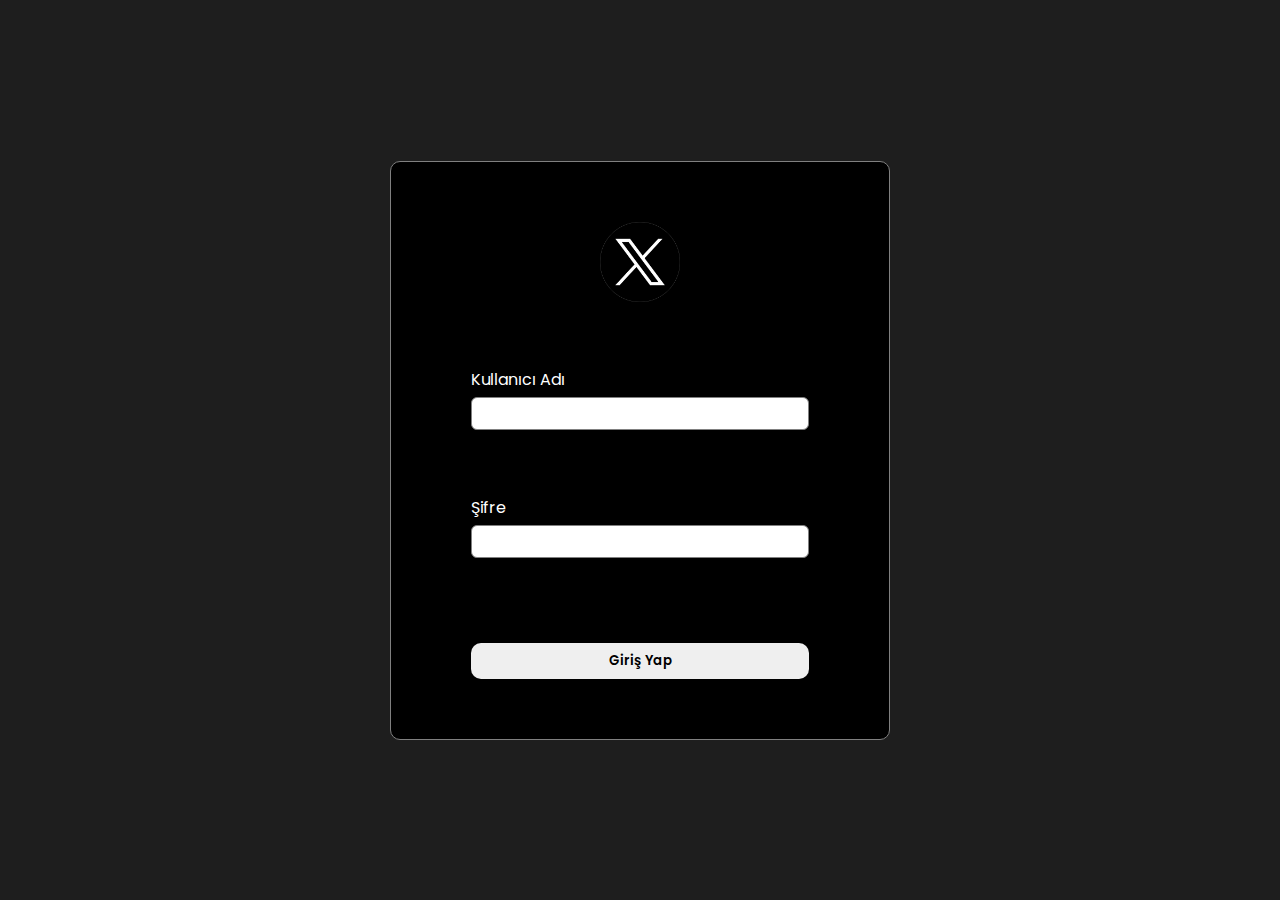
<file: auth.html>
<!DOCTYPE html>
<html lang="en">

<head>
    <meta charset="UTF-8">
    <meta name="viewport" content="width=device-width, initial-scale=1.0">
    <title>X | Bize Katıl</title>
    <link rel="shortcut icon" href="images/x-logo.png" type="image/icon">
    <link rel="stylesheet" href="/scss/style.css" />
</head>

<body id="auth-page">

    <form id="login">
        <img src="/images/x-logo.png" />
        <div>
            <label>Kullanıcı Adı</label>
            <input id="name" type="text" class="form-control">
            <div class="name-warning">
                <!-- <p class="warning">Bu isimde kullanıcı bulunamadı</p> -->
            </div>
        </div>

        <div>
            <label>Şifre</label>
            <input id="pass" type="password" class="form-control">
            <div class="pass-warning">
                <!-- <p class="warning">Şifre güçlü</p> -->
            </div>
        </div>

        <button>Giriş Yap</button>
    </form>


    <script type="module" src="/scripts/auth.js"></script>
</body>

</html>
</file>
<file: scss/style.css>
@import url("https://fonts.googleapis.com/css2?family=Inter:wght@700&family=Poppins:ital,wght@0,100;0,200;0,400;0,500;0,600;0,700;0,800;0,900;1,200&display=swap");
#auth-page {
  min-height: 100vh;
  background: rgb(30, 30, 30);
  display: grid;
  place-items: center;
}

#auth-page form {
  background: black;
  color: white;
  display: flex;
  flex-direction: column;
  align-items: center;
  min-width: 500px;
  padding: 60px 80px;
  border: 1px solid gray;
  border-radius: 10px;
  gap: 20px;
}
@media (max-width: 670px) {
  #auth-page form {
    width: 100%;
    min-width: unset;
    height: 100vh;
    justify-content: center;
    border-radius: 0px;
  }
}
#auth-page form img {
  width: 80px;
  height: 80px;
  margin-bottom: 45px;
}
#auth-page form div {
  width: 100%;
  display: flex;
  flex-direction: column;
}
#auth-page form input {
  margin-top: 5px;
  padding: 8px;
  border-radius: 6px;
  border: 1px solid gray;
  outline: none;
}
#auth-page form input:focus {
  box-shadow: 0 0 20px rgba(255, 255, 255, 0.6);
  outline: 1px solid #1da1f2;
}
#auth-page form button {
  width: 100%;
  font-family: "Poppins";
  font-weight: 600;
  margin-top: 20px;
  border-radius: 10px;
  padding: 8px;
}
#auth-page form .name-warning,
#auth-page form .pass-warning {
  height: 45px;
}
#auth-page form .name-warning p,
#auth-page form .pass-warning p {
  width: 100%;
  background: #f8d7da;
  color: black;
  padding: 5px 20px;
  border-radius: 5px;
  margin-top: 5px;
}

#loader-wrapper {
  display: flex;
  justify-content: center;
  margin-top: 100px;
}

.loader {
  --hue: 210;
  --size: 50px;
  --border: 7px;
  --speed: 1s;
  --blur: var(--border);
}

.loader {
  width: var(--border);
  aspect-ratio: 1;
  background: white;
  border-radius: 50%;
  position: absolute;
  --y: calc((var(--size) * -0.5) + (var(--border) * 0.5));
  transform: rotate(0deg) translateY(var(--y));
  animation: spin var(--speed) infinite linear;
}

.loader::before {
  content: "";
  position: absolute;
  inset: calc(var(--border) * -0.5);
  border-radius: 50%;
  background: white;
  filter: blur(var(--blur));
  z-index: -1;
}

.loader::after {
  content: "";
  width: var(--size);
  aspect-ratio: 1;
  position: absolute;
  top: 0%;
  left: 50%;
  translate: -50% 0;
  background: conic-gradient(white, hsl(var(--hue), 100%, 70%), hsl(var(--hue), 100%, 10%), transparent 65%);
  border-radius: 50%;
  -webkit-mask: radial-gradient(transparent calc(var(--size) * 0.5 - var(--border) - 1px), white calc(var(--size) * 0.5 - var(--border)));
          mask: radial-gradient(transparent calc(var(--size) * 0.5 - var(--border) - 1px), white calc(var(--size) * 0.5 - var(--border)));
}

@keyframes spin {
  to {
    transform: rotate(-360deg) translateY(var(--y));
  }
}
.user-page .page-top {
  border-bottom: 1px solid rgb(60, 60, 60);
}
.user-page #nav {
  padding: 10px 20px;
  display: flex;
  align-items: center;
  gap: 20px;
}
.user-page #nav h3 {
  font-size: 18px;
}
.user-page #nav span {
  color: gray;
}
.user-page #nav span:nth-child(1) {
  color: white;
}

.user-page .banner {
  position: relative;
}
.user-page .banner img:nth-child(1) {
  width: 100%;
  height: 100%;
  -o-object-fit: cover;
     object-fit: cover;
}
.user-page .banner img:nth-child(2) {
  position: absolute;
  width: 100%;
  height: 100%;
  max-width: 100px;
  max-height: 100px;
  border-radius: 50%;
  left: 30px;
  bottom: -50px;
  border: 4px solid black;
}
@media (max-width: 1000px) {
  .user-page .banner img:nth-child(2) {
    max-width: 70px;
    max-height: 70px;
    bottom: -35px;
  }
}

.user-page .buttons {
  display: flex;
  align-items: center;
  justify-content: end;
  margin-top: 20px;
  margin-right: 20px;
  gap: 10px;
}
.user-page .buttons .icon {
  border: 1px solid gray;
  border-radius: 50%;
  width: 40px;
  height: 40px;
  display: grid;
  place-items: center;
  cursor: pointer;
  transition: all 0.3s;
}
.user-page .buttons .icon:hover {
  background-color: rgb(83, 83, 83);
}

.user-page .info {
  padding: 20px;
}
.user-page .info h4 {
  font-size: 19px;
  line-height: 17px;
}
.user-page .info .profile {
  color: gray;
  font-size: 14px;
  margin-top: 8px;
}
.user-page .info p {
  font-size: 15px;
  margin-top: 15px;
}
.user-page .info div {
  display: flex;
  gap: 10px;
  margin-top: 15px;
}
.user-page .info div a {
  color: white;
  text-decoration: none;
  font-size: 15px;
}
.user-page .info div a span {
  font-weight: bold;
  color: white;
}
.user-page .info div a span:nth-child(2) {
  color: gray;
  font-weight: normal;
}

.radio-input input {
  display: none;
}

.radio-input {
  --container_width: 100%;
  position: relative;
  display: flex;
  align-items: center;
  color: gray;
  width: var(--container_width);
  overflow: hidden;
  border: 1px solid rgba(53, 52, 52, 0.226);
}

.radio-input label {
  width: 100%;
  padding: 10px;
  cursor: pointer;
  display: flex;
  justify-content: center;
  align-items: center;
  z-index: 1;
  font-weight: 600;
  letter-spacing: -1px;
  font-size: 14px;
}

.selection {
  display: none;
  position: absolute;
  height: 100%;
  width: calc(var(--container_width) / 4);
  z-index: 0;
  left: 0;
  top: 0;
  transition: 0.15s ease;
}

.radio-input label:has(input:checked) {
  color: #fff;
}

.radio-input label:has(input:checked) {
  border-bottom: 3px solid #1da1f2;
  font-weight: 500;
}

* {
  margin: 0;
  padding: 0px;
  box-sizing: border-box;
}

body {
  background-color: black;
  color: white;
  font-family: "Poppins";
}

button {
  border: none;
  outline: none;
  cursor: pointer;
  padding: 5px 20px;
  border-radius: 10px;
  transition: all 0.3s;
}

button:hover {
  filter: brightness(60%);
}

#feed {
  min-height: 100vh;
  font-family: "poppins";
  overflow: hidden;
  display: grid;
  grid-template-columns: 1fr 600px 1fr;
}
@media (max-width: 670px) {
  #feed {
    grid-template-columns: 1fr 600px 1fr !important;
  }
}

nav {
  display: flex;
  flex-direction: column;
  justify-content: space-between;
}
@media (max-width: 670px) {
  nav {
    align-items: center !important;
  }
}
@media (min-width: 1000px) {
  nav {
    align-items: end;
    margin-right: 50px;
  }
}
nav ul {
  display: flex;
  flex-direction: column;
  padding: 20px 10px;
}
@media (max-width: 1000px) {
  nav ul {
    align-items: end;
    padding: 10px 5px !important;
  }
}
nav ul li {
  display: flex;
  font-size: 19px;
  gap: 10px;
  padding: 20px 10px;
  margin: 5px;
  border-radius: 6px;
  cursor: pointer;
  transition: all 0.4s;
}
nav ul li:hover {
  background: rgb(60, 60, 60);
}
nav ul li:last-child {
  background: #1da1f2;
  padding: 10px 10px;
}
@media (max-width: 670px) {
  nav ul li:last-child {
    padding: 10px 5px;
  }
}
nav ul img {
  width: 80px;
}
@media (max-width: 1000px) {
  nav ul img {
    width: 40px;
  }
}
nav ul a {
  text-decoration: none;
  color: white;
}
nav ul i {
  color: white;
}
@media (max-width: 1000px) {
  nav ul i {
    font-size: 23px;
  }
}
nav ul span {
  white-space: nowrap;
}
@media (max-width: 1000px) {
  nav ul span {
    display: none;
  }
}
nav .user-info {
  display: flex;
  gap: 10px;
  margin: 15px 0;
  padding: 0 10px;
}
@media (max-width: 1000px) {
  nav .user-info {
    flex-direction: column;
    align-items: end;
  }
}
nav .user-info img {
  height: 60px;
  width: 60px;
  border-radius: 50%;
}
@media (max-width: 1000px) {
  nav .user-info img {
    width: 50px;
    height: 50px;
  }
}
nav .user-info button {
  font-size: 16px;
  padding: 4px 10px;
  display: flex;
  gap: 5px;
  margin-top: 5px;
}
@media (max-width: 1000px) {
  nav .user-info button {
    font-size: 18px;
    padding: 6px 16px;
  }
}
nav .user-info span,
nav .user-info p {
  white-space: nowrap;
}
@media (max-width: 1000px) {
  nav .user-info span,
  nav .user-info p {
    display: none;
  }
}

main {
  height: 100vh;
  border: 1px solid rgb(60, 60, 60);
  overflow: auto;
}
main header {
  padding: 20px;
  font-weight: bold;
  font-size: 21px;
  border-bottom: 1px solid rgb(60, 60, 60);
}
main #post-tweet {
  display: flex;
  gap: 10px;
  padding: 10px;
  border-bottom: 1px solid rgb(60, 60, 60);
}
main #post-tweet img {
  width: 50px;
  height: 50px;
  border-radius: 50%;
}
main #post-tweet .input-area {
  width: 100%;
}
main #post-tweet .input-area input {
  width: 100%;
  background: transparent;
  border: none;
  outline: none;
  color: white;
  padding: 10px 20px;
  font-size: 20px;
}
main #post-tweet .input-area .button-area {
  display: flex;
  justify-content: end;
}
main #post-tweet .input-area .button-area button {
  border-radius: 60px;
  background: #1da1f2;
  color: white;
  padding: 10px 20px;
  font-size: 15px;
}
main #post-tweet .input-area .button-area button:hover {
  background: rgb(74, 186, 255);
}
main::-webkit-scrollbar {
  background: black;
  width: 5px;
}
main::-webkit-scrollbar-thumb {
  background: gray;
  border-radius: 10px;
}

.tweets-area {
  display: flex;
  flex-direction: column;
}

.tweet {
  display: flex;
  gap: 15px;
  padding: 10px;
  border-bottom: 1px solid rgb(60, 60, 60);
}
.tweet #user-img {
  height: 50px;
  border-radius: 50%;
}
@media (max-width: 670px) {
  .tweet #user-img {
    display: none;
  }
}
.tweet #mobile-img {
  width: 40px;
  height: 40px;
  border-radius: 50%;
  display: none;
}
@media (max-width: 670px) {
  .tweet #mobile-img {
    display: block;
  }
}
.tweet .body {
  width: 100%;
  margin-top: 10px;
}
.tweet .body .user {
  display: flex;
  justify-content: space-between;
  align-items: center;
  margin-bottom: 10px;
}
.tweet .body .user a {
  display: flex;
  align-items: center;
  gap: 10px;
  cursor: pointer;
  text-decoration: none;
  color: white;
}
.tweet .body .user a p {
  color: gray;
}
@media (max-width: 670px) {
  .tweet .body .user a p {
    font-size: 14;
  }
}
.tweet .body .content {
  margin-top: 10px;
  text-decoration: none;
  color: white;
}
.tweet .body .content img,
.tweet .body .content video {
  margin-top: 5px;
  width: 100%;
  -o-object-fit: cover;
     object-fit: cover;
  max-height: 600px;
  border-radius: 10px;
}

.tweet .buttons {
  display: flex;
  justify-content: space-between;
  margin-top: 20px;
}
.tweet .buttons button {
  background: none;
  color: gray;
}
@media (max-width: 670px) {
  .tweet .buttons button {
    font-size: 14px;
  }
}
.tweet .buttons button:nth-child(1):hover {
  color: #1da1f2;
  background: rgba(95, 171, 199, 0.404);
}
.tweet .buttons button:nth-child(2):hover {
  color: green;
  background: rgba(135, 223, 135, 0.319);
}
.tweet .buttons button:nth-child(3):hover {
  color: pink;
  background: rgba(255, 192, 203, 0.316);
}
.tweet .buttons button:nth-child(4):hover {
  color: #1da1f2;
  background: rgba(95, 171, 199, 0.404);
}

aside {
  padding: 20px;
  display: flex;
  flex-direction: column;
  align-items: start;
  gap: 50px;
}
@media (max-width: 1000px) {
  aside {
    display: none;
  }
}
aside form {
  background: rgb(40, 40, 40);
  padding: 5px 15px;
  display: flex;
  gap: 10px;
  align-items: center;
  border-radius: 40px;
  color: gray;
}
aside form input {
  background: none;
  border: none;
  font-family: "Poppins";
  outline: none;
  color: gray;
}

.nav {
  padding: 20px;
  display: flex;
  align-items: center;
  gap: 30px;
}
.nav i {
  font-size: 21px;
  width: 33px;
  height: 33px;
  cursor: pointer;
  text-align: center;
  border-radius: 50%;
  transition: all 0.3s;
}
.nav i:hover {
  background: rgb(80, 80, 80);
}
.nav h4 {
  font-size: 20px;
}

.detail-tweet {
  padding: 20px;
}
.detail-tweet .user img {
  border-radius: 50%;
}
.detail-tweet .content {
  margin-top: 30px !important;
}
.detail-tweet .info {
  margin-top: 30px;
  display: flex;
  gap: 10px;
}
.detail-tweet .info p:nth-child(1) {
  color: gray;
}
.detail-tweet .info p:nth-child(2) {
  display: flex;
  gap: 4px;
}
.detail-tweet .info p:nth-child(2) span:nth-child(2) {
  color: gray;
}

#comment-form {
  display: flex;
  align-items: center;
  padding: 20px;
  gap: 10px;
}
#comment-form img {
  border-radius: 50%;
}
#comment-form input {
  flex: 1;
  background: black;
  color: white;
  border: none;
  outline: none;
  font-size: 20px;
}
#comment-form button {
  background: #1da1f2;
  color: white;
  padding: 10px 20px;
  border-radius: 50px;
}/*# sourceMappingURL=style.css.map */
</file>
